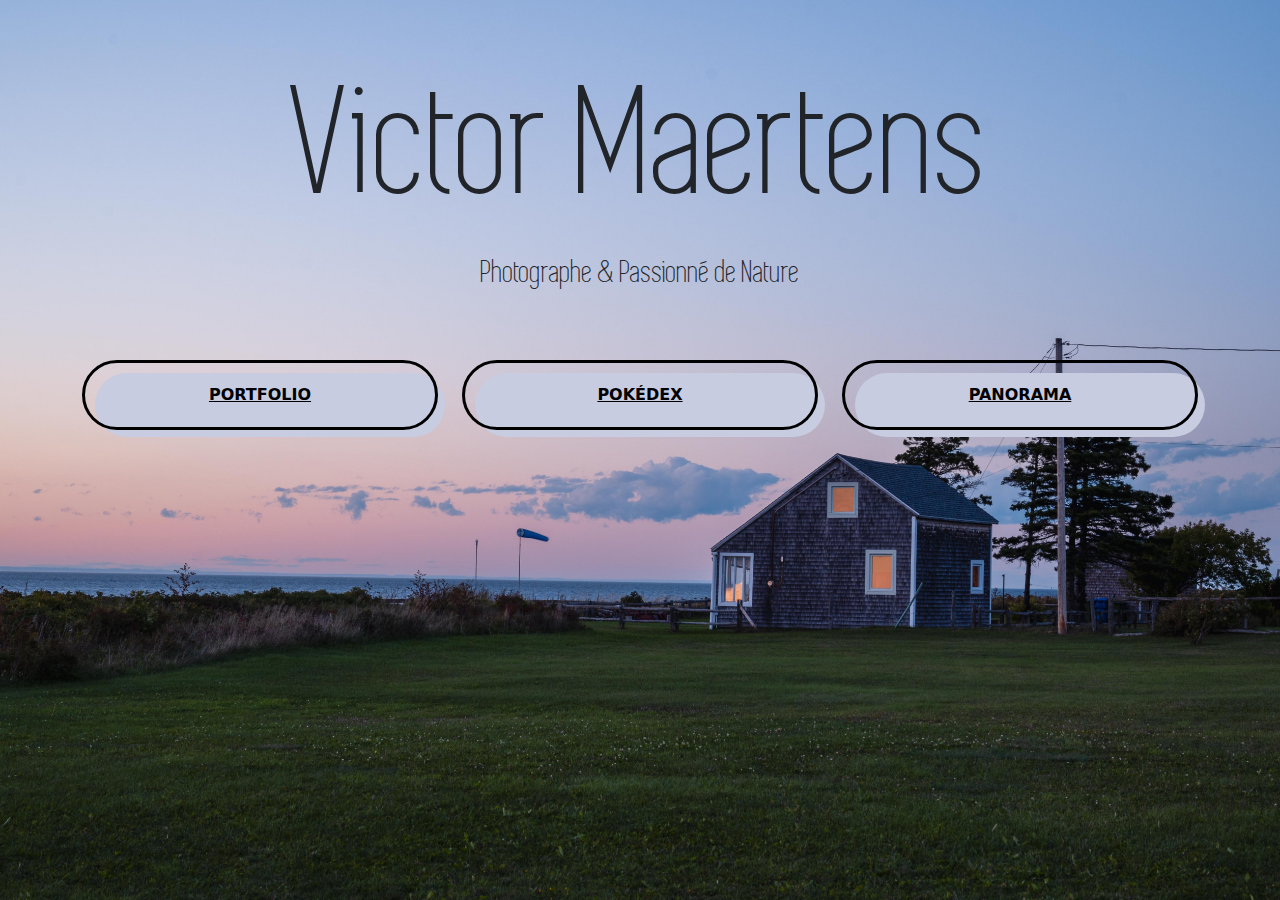
<file: index.html>
<!DOCTYPE html>
<html lang="en">
<head>
    <meta charset="UTF-8">
    <meta name="viewport" content="width=device-width, initial-scale=1.0">
    <title>Maertens Images</title>

    <link rel="stylesheet" href="./style.css">
    <link rel="stylesheet" href="https://cdnjs.cloudflare.com/ajax/libs/bootstrap/5.3.3/css/bootstrap.min.css">

</head>
<body class="bg-xs">
    
    <div class="container text-center p-5">
      <h1 class="titre">Victor Maertens</h1>
      <p class="sous-titre">Photographe & Passionné de Nature</p>
    </div>
    
    <div class="container">
      <div class="row justify-content-center">
        <div class="col text-center">
          <a
            name="btnPortfolio"
            id="btnPortfolio"
            class="btn-57"
            href="./portfolio.html"
            role="button"
            >Portfolio</a
          >
        </div>
        <div class="col text-center">
          <a
            name="btnPokedex"
            id="btnPokedex"
            class="btn-57"
            href="./pokedex.html"
            role="button"
            >Pokédex</a
          >
        </div>
        <div class="col text-center">
          <a
            name="btnPanorama"
            id="btnPanorama"
            class="btn-57"
            href="./panorama.html"
            role="button"
            >Panorama</a
          >
        </div>

      </div>
    </div>



    <script src="./script.js"></script>
    
</body>
</html>
</file>
<file: style.css>
.bg-xs {
    margin: 0; /* Removes default margin */
    padding: 0; /* Removes default padding */
    background-image: url('./images/index_wallpaper_xs.jpg'); /* Replace 'your-image.jpg' with the path to your image */
    background-size: cover; /* Makes the image cover the entire screen */
    background-position: top center; /* Centers the image */
    background-repeat: no-repeat; /* Prevents tiling */
    height: 100vh; /* Ensures the body is the full height of the viewport */
}

.bg-lg {
    margin: 0; /* Removes default margin */
    padding: 0; /* Removes default padding */
    background-image: url('./images/index_wallpaper_lg.jpg'); /* Replace 'your-image.jpg' with the path to your image */
    background-size: cover; /* Makes the image cover the entire screen */
    background-position: center; /* Centers the image */
    background-repeat: no-repeat; /* Prevents tiling */
    height: 100vh; /* Ensures the body is the full height of the viewport */
}

/* Boutton custom: https://ui-buttons.web.app */
.btn-57,
.btn-57 *,
.btn-57 :after,
.btn-57 :before,
.btn-57:after,
.btn-57:before {
  border: 0 solid;
  box-sizing: border-box;
}
.btn-57 {
  -webkit-tap-highlight-color: transparent;
  -webkit-appearance: button;
  background-color: #000;
  background-image: none;
  color: #657fa8;
  cursor: pointer;
  font-family: ui-sans-serif, system-ui, -apple-system, BlinkMacSystemFont,
    Segoe UI, Roboto, Helvetica Neue, Arial, Noto Sans, sans-serif,
    Apple Color Emoji, Segoe UI Emoji, Segoe UI Symbol, Noto Color Emoji;
  font-size: 100%;
  line-height: 1.5;
  margin: 0;
  -webkit-mask-image: -webkit-radial-gradient(#000, #657fa8);
  padding: 0;
}
.btn-57:disabled {
  cursor: default;
}
.btn-57:-moz-focusring {
  outline: auto;
}
.btn-57 svg {
  display: block;
  vertical-align: middle;
}
.btn-57 [hidden] {
  display: none;
}
.btn-57 {
  background: none;
  border: 3px solid;
  border-radius: 999px;
  box-sizing: border-box;
  color: #000;
  display: block;
  font-weight: 900;
  -webkit-mask-image: none;
  padding: 20px 60px;
  position: relative;
  text-transform: uppercase;
}
.btn-57:before {
  background: #c7cce0;
  border-radius: 999px;
  content: "";
  inset: 0;
  position: absolute;
  transform: translate(10px, 10px);
  transition: transform 0.2s;
  z-index: -1;
}
.btn-57:hover:before {
  transform: translate(0);
}


/* CUSTOM FONT */
@font-face {
    font-family: 'simplifica'; /* The name you'll use in your CSS */
    src: url('fonts/SIMPLIFICA\ Typeface.ttf') format('truetype'); /* Path to your font */
    font-weight: normal; /* Can be normal, bold, etc. */
    font-style: normal; /* Can be normal, italic, etc. */
}

.titre{
    font-family: simplifica;
    font-size: 10rem;
}

.sous-titre{
    font-family: simplifica;
    font-size: 2rem;
}
</file>
